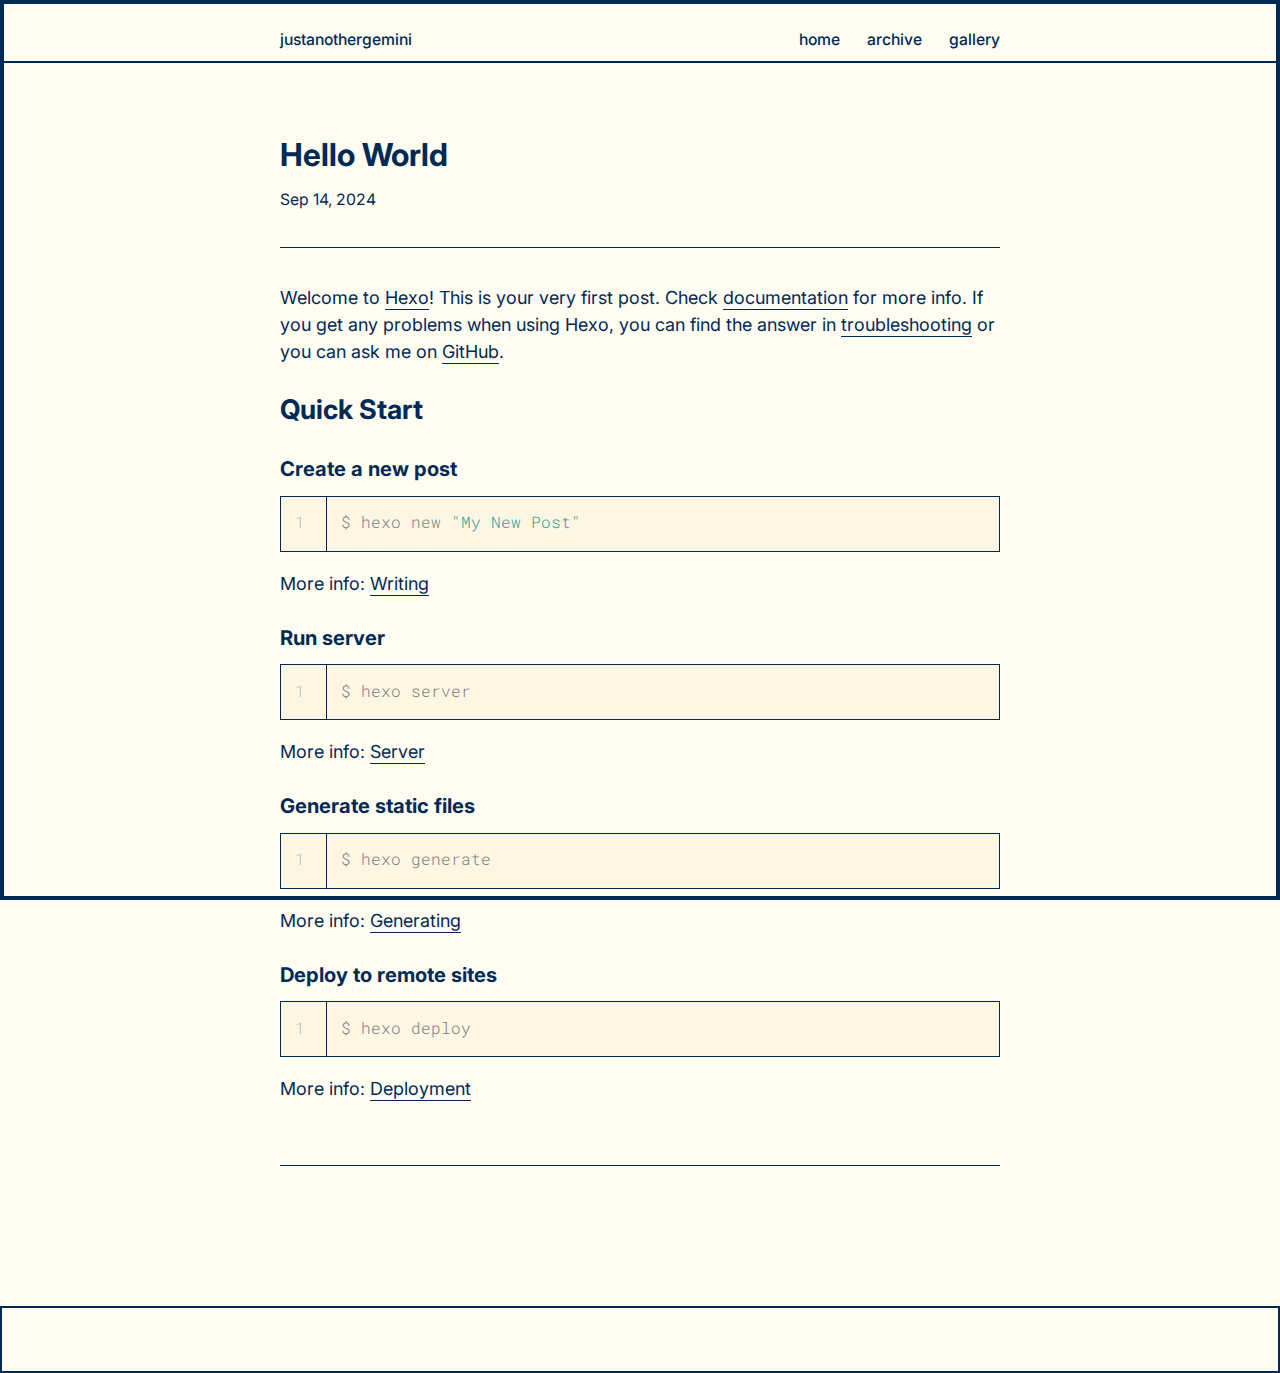
<file: 2024/09/14/hello-world/index.html>
<!DOCTYPE html>
<html lang="en">
  <head>
    <meta charset="UTF-8">
<meta name="viewport"
      content="width=device-width, initial-scale=1.0, maximum-scale=1.0, minimum-scale=1.0">
<meta http-equiv="X-UA-Compatible" content="ie=edge">

    <meta name="author" content="John Doe">







<title>Hello World | justanothergemini</title>



    <link rel="icon" href="/favicon.ico">



<style>
    @import url('https://fonts.googleapis.com/css2?family=Inter:wght@300;400;500;600;700&family=Noto+Sans+SC:wght@300;400;500;700&family=Roboto+Mono&display=swap');
</style>



    <!-- stylesheets list from _config.yml -->
    
    <link rel="stylesheet" href="/css/style.css">
    




    <!-- scripts list from _config.yml -->
    
    <script src="/js/menu.js"></script>
    










  <meta name="generator" content="Hexo 7.3.0"></head>
  <body>
    <div class="mask-border">
    </div>

    <div class="wrapper">

      <div class="header">
  <div class="flex-container">
    <div class="header-inner">
      <div class="site-brand-container">
        <a href="/">
          
            justanothergemini
          
        </a>
      </div>
      <div id="menu-btn" class="menu-btn" onclick="toggleMenu()">
        Menu
      </div>
      <nav class="site-nav">
        <ul class="menu-list">
          
            
              <li class="menu-item">
                <a href="/">home</a>
              </li> 
                   
          
            
              <li class="menu-item">
                <a href="/archives/">archive</a>
              </li> 
                   
          
            
              <li class="menu-item">
                <a href="/categories/gallery/">gallery</a>
              </li> 
                   
          
          
        </ul>
      </nav>
    </div>
  </div>
</div>


      <div class="main">
        <div class="flex-container">
          <article id="post">

  
    <div class="post-head">
    <div class="post-info">
        <div class="tag-list">
            
        </div>
        <div class="post-title">
            
            
                Hello World
            
            
        </div>
        <span class="post-date">
            Sep 14, 2024
        </span>
    </div>
    <div class="post-img">
        
            <div class="h-line-primary"></div>
              
    </div>
</div>
    <div class="post-content">
    <p>Welcome to <a target="_blank" rel="noopener" href="https://hexo.io/">Hexo</a>! This is your very first post. Check <a target="_blank" rel="noopener" href="https://hexo.io/docs/">documentation</a> for more info. If you get any problems when using Hexo, you can find the answer in <a target="_blank" rel="noopener" href="https://hexo.io/docs/troubleshooting.html">troubleshooting</a> or you can ask me on <a target="_blank" rel="noopener" href="https://github.com/hexojs/hexo/issues">GitHub</a>.</p>
<h2 id="Quick-Start"><a href="#Quick-Start" class="headerlink" title="Quick Start"></a>Quick Start</h2><h3 id="Create-a-new-post"><a href="#Create-a-new-post" class="headerlink" title="Create a new post"></a>Create a new post</h3><figure class="highlight bash"><table><tr><td class="gutter"><pre><span class="line">1</span><br></pre></td><td class="code"><pre><span class="line">$ hexo new <span class="string">&quot;My New Post&quot;</span></span><br></pre></td></tr></table></figure>

<p>More info: <a target="_blank" rel="noopener" href="https://hexo.io/docs/writing.html">Writing</a></p>
<h3 id="Run-server"><a href="#Run-server" class="headerlink" title="Run server"></a>Run server</h3><figure class="highlight bash"><table><tr><td class="gutter"><pre><span class="line">1</span><br></pre></td><td class="code"><pre><span class="line">$ hexo server</span><br></pre></td></tr></table></figure>

<p>More info: <a target="_blank" rel="noopener" href="https://hexo.io/docs/server.html">Server</a></p>
<h3 id="Generate-static-files"><a href="#Generate-static-files" class="headerlink" title="Generate static files"></a>Generate static files</h3><figure class="highlight bash"><table><tr><td class="gutter"><pre><span class="line">1</span><br></pre></td><td class="code"><pre><span class="line">$ hexo generate</span><br></pre></td></tr></table></figure>

<p>More info: <a target="_blank" rel="noopener" href="https://hexo.io/docs/generating.html">Generating</a></p>
<h3 id="Deploy-to-remote-sites"><a href="#Deploy-to-remote-sites" class="headerlink" title="Deploy to remote sites"></a>Deploy to remote sites</h3><figure class="highlight bash"><table><tr><td class="gutter"><pre><span class="line">1</span><br></pre></td><td class="code"><pre><span class="line">$ hexo deploy</span><br></pre></td></tr></table></figure>

<p>More info: <a target="_blank" rel="noopener" href="https://hexo.io/docs/one-command-deployment.html">Deployment</a></p>

</div> 

<script>
    window.onload = detectors();
</script>
    <div class="post-footer">
    <div class="h-line-primary"></div>
    <nav class="post-nav">
        <div class="prev-item">
           
        </div>
        <div class="next-item">
            
        </div>
    </nav>
</div>

    
      <div class="post-comment">

     

     
    
    

</div>
     
  
</article>
        </div>
      </div>
      
      <div class="footer">
    <div class="flex-container">
        <div class="footer-text">
            
            
                
        </div>
    </div>
</div>

    </div>

    
    

  </body>
</html>
</file>
<file: css/style.css>
.flex-container {
  width: 1000px;
  margin: 0 auto;
}
html {
  font-size: 18px;
}
@media (max-width: 1600px) {
  html {
    font-size: 18px;
  }
  .flex-container {
    width: 720px;
  }
}
@media (max-width: 1200px) {
  html {
    font-size: 18px;
  }
  .flex-container {
    width: 640px;
  }
}
@media (max-width: 688px) {
  .flex-container {
    display: block;
    width: calc(100% - 48px);
    padding-left: 24px;
    padding-right: 24px;
  }
}
/* normalize.css v8.0.0 | MIT License | github.com/necolas/normalize.css */
html {
  line-height: 1.15 /* 1 */;
  -webkit-text-size-adjust: 100% /* 2 */;
}
body {
  margin: 0;
}
h1 {
  font-size: 2em;
  margin: 0.67em 0;
}
hr {
  box-sizing: content-box /* 1 */;
  height: 0 /* 1 */;
  overflow: visible /* 2 */;
}
pre {
  font-family: monospace, monospace /* 1 */;
  font-size: 1em /* 2 */;
}
a {
  background-color: transparent;
}
abbr[title] {
  border-bottom: none /* 1 */;
  text-decoration: underline /* 2 */;
  text-decoration: underline dotted /* 2 */;
}
b,
strong {
  font-weight: bolder;
}
code,
kbd,
samp {
  font-family: monospace, monospace /* 1 */;
  font-size: 1em /* 2 */;
}
small {
  font-size: 80%;
}
sub,
sup {
  font-size: 75%;
  line-height: 0;
  position: relative;
  vertical-align: baseline;
}
sub {
  bottom: -0.25em;
}
sup {
  top: -0.5em;
}
img {
  border-style: none;
}
button,
input,
optgroup,
select,
textarea {
  font-family: inherit /* 1 */;
  font-size: 100% /* 1 */;
  line-height: 1.15 /* 1 */;
  margin: 0 /* 2 */;
}
button,
input {
  overflow: visible;
}
button,
select {
  text-transform: none;
}
button,
[type="button"],
[type="reset"],
[type="submit"] {
  -webkit-appearance: button;
}
button::-moz-focus-inner,
[type="button"]::-moz-focus-inner,
[type="reset"]::-moz-focus-inner,
[type="submit"]::-moz-focus-inner {
  border-style: none;
  padding: 0;
}
button:-moz-focusring,
[type="button"]-moz-focusring,
[type="reset"]-moz-focusring,
[type="submit"]-moz-focusring {
  outline: 1px dotted ButtonText;
}
fieldset {
  padding: 0.35em 0.75em 0.625em;
}
legend {
  box-sizing: border-box /* 1 */;
  color: inherit /* 2 */;
  display: table /* 1 */;
  max-width: 100% /* 1 */;
  padding: 0 /* 3 */;
  white-space: normal /* 1 */;
}
progress {
  vertical-align: baseline;
}
textarea {
  overflow: auto;
}
[type="checkbox"],
[type="radio"] {
  box-sizing: border-box /* 1 */;
  padding: 0 /* 2 */;
}
[type="number"]::-webkit-inner-spin-button,
[type="number"]::-webkit-outer-spin-button {
  height: auto;
}
[type="search"] {
  -webkit-appearance: textfield /* 1 */;
  outline-offset: -2px /* 2 */;
}
[type="search"]::-webkit-search-decoration {
  -webkit-appearance: none;
}
::-webkit-file-upload-button {
  -webkit-appearance: button /* 1 */;
  font: inherit /* 2 */;
}
details {
  display: block;
}
summary {
  display: list-item;
}
template {
  display: none;
}
[hidden] {
  display: none;
}
.highlight {
  color: #657b83;
}
.highlight table {
  background: #fdf6e3;
}
.highlight .code .comment,
.highlight .code .quote {
  color: #93a1a1;
}
.highlight .code .keyword,
.highlight .code .selector-tag,
.highlight .code .addition {
  color: #859900;
}
.highlight .code .number,
.highlight .code .string,
.highlight .code .meta .meta-string,
.highlight .code .literal,
.highlight .code .doctag,
.highlight .code .regexp {
  color: #2aa198;
}
.highlight .code .title,
.highlight .code .section,
.highlight .code .name,
.highlight .code .selector-id,
.highlight .code .selector-class {
  color: #268bd2;
}
.highlight .code .attribute,
.highlight .code .attr,
.highlight .code .variable,
.highlight .code .template-variable,
.highlight .code .class .title,
.highlight .code .type {
  color: #b58900;
}
.highlight .code .symbol,
.highlight .code .bullet,
.highlight .code .subst,
.highlight .code .meta,
.highlight .code .meta .keyword,
.highlight .code .selector-attr,
.highlight .code .selector-pseudo,
.highlight .code .link {
  color: #cb4b16;
}
.highlight .code .built_in,
.highlight .code .deletion {
  color: #dc322f;
}
.highlight .code .formula {
  background: #eee8d5;
}
.highlight .code .emphasis {
  font-style: italic;
}
.highlight .code .strong {
  font-weight: bold;
}
body {
  margin: 0;
}
.mask-border::before {
  content: '';
  width: 100%;
  height: 100vh;
  border: 4px #002a56 solid;
  position: fixed;
  top: 0;
  left: 0;
  pointer-events: none;
  z-index: 8;
}
.wrapper {
  display: flex;
  flex-direction: column;
  min-height: 100vh;
}
.main {
  flex-grow: 1;
  padding: 0;
  margin: 0;
}
div {
  display: block;
  padding: 0;
  margin: 0;
}
ul {
  list-style: none;
  padding: 0;
  margin: 0;
}
*::before,
*::after {
  box-sizing: border-box;
}
a {
  text-decoration: none;
  color: #002a56;
}
input {
  outline: none;
  border: none;
}
body {
  font-family: 'Inter', 'Noto Sans SC', helvetica, arial;
  font-size: 1rem;
  font-weight: 400;
  line-height: 1.5rem;
  color: #002a56;
  background-color: #fffcf2;
}
input[type=search]::-ms-clear {
  display: none;
  width: 0;
  height: 0;
}
input[type=search]::-ms-reveal {
  display: none;
  width: 0;
  height: 0;
}
input[type="search"]::-webkit-search-decoration,
input[type="search"]::-webkit-search-cancel-button,
input[type="search"]::-webkit-search-results-button,
input[type="search"]::-webkit-search-results-decoration {
  display: none;
}
.header {
  border: 2px solid #002a56;
  font-size: 0.875rem;
  font-weight: 500;
  line-height: 1.25rem;
  color: #002a56;
}
.header-inner {
  display: flex;
  flex-wrap: nowrap;
  align-items: center;
  margin-top: 1.5rem;
  margin-bottom: 0.5rem;
}
.header-inner #menu-btn {
  display: none;
}
.header-inner .site-nav {
  flex-grow: 1;
  overflow-x: auto;
}
.menu-list {
  text-align: right;
  display: flex;
}
.menu-list .menu-item {
  position: relative;
  margin-left: 1.5rem;
}
.menu-list:before {
  content: "";
  flex-grow: 1;
}
.menu-item:after {
  content: "";
  -webkit-transition: width 0.4s ease-in-out;
  transition: width 0.4s ease-in-out;
  position: absolute;
  left: 0;
  bottom: 0;
  width: 0;
  border-bottom: solid 1px #002a56;
}
.menu-item:hover:after {
  width: 100%;
}
.menu-item-active:after {
  border-bottom: solid 2px;
  width: 100%;
}
.logo-img {
  max-height: 2.25rem;
  width: auto;
  max-width: 100%;
  display: flex;
}
@media (max-width: 688px) {
  .header-inner {
    flex-wrap: wrap;
  }
  .header-inner #menu-btn {
    display: block !important;
    text-align: right;
    width: 50%;
  }
  .header-inner #menu-btn .icon {
    float: right;
  }
  .header-inner .site-brand-container {
    width: 50%;
  }
  .header-inner .site-nav {
    width: 100%;
  }
  .header-inner .site-nav .menu-list {
    height: 0;
    overflow: hidden;
  }
  .header-inner .site-nav .menu-list .menu-item {
    margin-right: 0;
    margin-left: auto;
    margin-top: 0.5rem;
  }
  .header-inner .site-nav .active {
    margin-top: 0.75rem;
    height: auto;
    flex-direction: column;
  }
}
.footer {
  margin-top: 3.5rem;
  border: 2px #002a56 solid;
  font-size: 0.75rem;
  font-weight: 400;
  line-height: 1.25rem;
  color: #002a56;
}
.footer .footer-text {
  margin-top: 2rem;
  margin-bottom: 3.5rem;
}
.post-list a {
  background-image: linear-gradient(#fffcf2, #fffcf2), linear-gradient(#002a56, #002a56);
  background-size: 100% 1px, 0% 1px;
  background-position: 100% 100%, 0 100%;
  background-repeat: no-repeat, no-repeat;
  transition: background-size 0.6s linear;
}
.post-list a:hover {
  background-size: 0 1px, 100% 1px;
}
.year-title {
  margin-top: 3.5rem;
  margin-bottom: 0.75rem;
  font-size: 1.75rem;
  font-weight: 700;
  line-height: 2.25rem;
  color: #ced6df;
}
.post-list-item {
  display: flex;
  flex-wrap: nowrap;
  margin-top: 0.75rem;
  align-items: top;
}
.post-list-item .post-title {
  flex-grow: 1;
  font-family: 'Inter', 'Noto Sans SC', helvetica, arial;
  font-size: 1rem;
  font-weight: 400;
  line-height: 1.5rem;
  color: #002a56;
  font-variation-settings: 'wght' 500;
}
.post-list-item .post-date {
  margin-left: 1.5rem;
  min-width: 8rem;
  text-align: right;
  font-size: 0.875rem;
  font-weight: 400;
  line-height: 1.25rem;
  color: #002a56;
  line-height: 1.5rem;
  color: #9faab5;
}
@media (max-width: 480px) {
  .post-list-item {
    flex-wrap: wrap;
  }
  .post-list-item .post-title {
    width: 100%;
  }
  .post-list-item .post-date {
    margin-left: 0;
    width: 100%;
    text-align: left;
  }
}
.post-gallery-list .h-line-secondary {
  margin-top: 0.75rem;
}
.post-gallery-list .h-line-secondary:last-child {
  display: none;
}
.post-gallery-item {
  display: flex;
  margin-top: 3.5rem;
  margin-bottom: 0.75rem;
}
.post-gallery-item .post-info {
  margin-right: 1.5rem;
  width: 50%;
  display: flex;
  flex-direction: column;
}
.post-gallery-item .post-info .post-title {
  margin-bottom: 0.75rem;
  font-size: 1.75rem;
  font-weight: 700;
  line-height: 2.25rem;
  color: #002a56;
}
.post-gallery-item .post-info .post-date {
  font-size: 0.875rem;
  font-weight: 400;
  line-height: 1.25rem;
  color: #002a56;
}
.post-gallery-item .post-img {
  width: 50%;
}
.post-gallery-item a {
  background-image: linear-gradient(#fffcf2, #fffcf2), linear-gradient(#002a56, #002a56);
  background-size: 100% 1px, 0% 1px;
  background-position: 100% 100%, 0 100%;
  background-repeat: no-repeat, no-repeat;
  transition: background-size 0.6s linear;
}
.post-gallery-item a:hover {
  background-size: 0 1px, 100% 1px;
}
@media (max-width: 480px) {
  .post-gallery-item {
    flex-wrap: wrap;
  }
  .post-gallery-item .post-info {
    width: 100%;
  }
  .post-gallery-item .post-img {
    width: 100%;
    margin-top: 0.75rem;
  }
}
.paginator {
  margin-top: 3.5rem;
}
.pagination {
  margin-top: 0.75rem;
  font-size: 0.875rem;
  font-weight: 500;
  line-height: 1.25rem;
  color: #002a56;
  display: flex;
}
.pagination:before {
  content: "";
  flex-grow: 1;
}
.page-number {
  position: relative;
  margin-left: 1.5rem;
}
.page-number:after {
  content: "";
  -webkit-transition: width 0.4s ease-in-out;
  transition: width 0.4s ease-in-out;
  position: absolute;
  left: 0;
  bottom: 0;
  width: 0;
  border-bottom: solid 1px #002a56;
}
.page-number:hover:after {
  width: 100%;
}
.pagination .current:after {
  border-bottom: solid 2px;
  width: 100%;
}
.pagination .space {
  margin-left: 1.5rem;
}
.profile {
  margin-top: 3.5rem;
  display: flex;
  flex-direction: row-reverse;
}
.profile .profile-content {
  width: 100%;
  margin: 0 1.5rem 0 0;
}
.profile .profile-content .profile-title {
  margin-top: 0;
  margin-bottom: 0.5rem;
}
.profile .profile-content .profile-body {
  margin-top: 0;
  margin-bottom: 2rem;
}
.profile .profile-content .profile-title {
  font-size: 1.75rem;
  font-weight: 700;
  line-height: 2.25rem;
  color: #002a56;
}
.profile .profile-content .profile-body {
  font-family: 'Inter', 'Noto Sans SC', helvetica, arial;
  font-size: 1rem;
  font-weight: 400;
  line-height: 1.5rem;
  color: #002a56;
}
.profile .profile-content .profile-link {
  margin-top: 0;
  margin-bottom: 0.75rem;
  font-size: 0.875rem;
  font-weight: 500;
  line-height: 1.25rem;
  color: #002a56;
}
.profile .profile-image {
  width: 50%;
}
@media (max-width: 600px) {
  .profile {
    flex-wrap: wrap;
  }
  .profile .profile-content {
    width: 100%;
    margin-top: 0.75rem;
  }
  .profile .profile-image {
    width: 100%;
  }
}
.search-popup {
  visibility: hidden;
}
.search-activate {
  visibility: visible;
}
.search-popup-overlay {
  position: fixed;
  left: 0;
  top: 0;
  height: 100%;
  width: 100%;
  background: rgba(0,0,0,0.2);
}
.search-popup-window {
  position: absolute;
  top: 50%;
  left: 50%;
  background: #fffcf2;
  transform: translate(-50%, -50%);
  width: 640px;
  height: 60%;
  border: 2px solid #002a56;
  overflow: hidden;
  display: flex;
  flex-direction: column;
}
.search-result-container {
  flex-grow: 1;
  overflow: scroll;
  padding: 0.75rem 0.75rem;
}
.search-result-container .search-result-message {
  font-family: 'Roboto Mono', menlo, monospace;
  font-size: 0.875rem;
  line-height: 1rem;
  color: #ced6df;
  text-transform: lowercase;
  color: #9faab5;
}
.search-result-container .search-result-title {
  font-size: 1rem;
  font-weight: 700;
  line-height: 1.25rem;
  color: #002a56;
  color: #002a56;
}
.search-result-container a {
  background-image: linear-gradient(#fffcf2, #fffcf2), linear-gradient(#002a56, #002a56);
  background-size: 100% 1px, 0% 1px;
  background-position: 100% 100%, 0 100%;
  background-repeat: no-repeat, no-repeat;
  transition: background-size 0.6s linear;
}
.search-result-container a:hover {
  background-size: 0 1px, 100% 1px;
}
.search-result-container li {
  padding-bottom: 0.75rem;
  padding-top: 1rem;
}
.search-result-container .search-result {
  font-family: 'Inter', 'Noto Sans SC', helvetica, arial;
  font-size: 1rem;
  font-weight: 400;
  line-height: 1.5rem;
  color: #002a56;
  color: #002a56;
  margin-top: 0.5rem;
  margin-bottom: 0.5rem;
}
.search-result-container mark {
  color: #002a56;
  background-color: #fff59b;
}
.search-header {
  display: flex;
  flex-direction: row;
  align-items: center;
  padding: 0.75rem 0.75rem;
  border-bottom: 2px solid #002a56;
}
.search-header .search-input-container {
  flex-grow: 1;
}
.search-header .search-input-container .search-input {
  width: 100%;
  font-size: 1rem;
  font-weight: 500;
  line-height: 1.25rem;
  color: #002a56;
  color: #002a56;
  background-color: #fffcf2;
}
.search-header .search-input-container .search-input::placeholder {
  color: #9faab5;
}
.search-header .search-close-btn {
  flex-grow: 0;
  margin-left: 0.75rem;
  margin: auto;
  cursor: pointer;
}
@media (max-width: 688px) {
  .search-popup-window {
    width: 100%;
    height: 100%;
  }
}
.post-content {
  margin-top: 2rem;
}
h1,
h2,
h3,
h4,
h5,
h6 {
  margin-top: 1.5rem;
  margin-bottom: 0.75rem;
}
h1 {
  font-size: 1.75rem;
  font-weight: 700;
  line-height: 2.25rem;
  color: #002a56;
}
h2 {
  font-size: 1.5rem;
  font-weight: 700;
  line-height: 2rem;
  color: #002a56;
}
h3 {
  font-size: 1.125rem;
  font-weight: 700;
  line-height: 1.5rem;
  color: #002a56;
}
h4 {
  font-size: 1rem;
  font-weight: 700;
  line-height: 1.25rem;
  color: #002a56;
}
h5 {
  font-size: 1rem;
  font-weight: 600;
  line-height: 1.25rem;
  color: #002a56;
}
h6 {
  font-size: 1rem;
  font-weight: 500;
  line-height: 1.25rem;
  color: #002a56;
}
p {
  font-family: 'Inter', 'Noto Sans SC', helvetica, arial;
  font-size: 1rem;
  font-weight: 400;
  line-height: 1.5rem;
  color: #002a56;
}
strong {
  font-size: 1rem;
  font-weight: 700;
  line-height: 1.5rem;
  color: #002a56;
}
em {
  font-size: 1rem;
  font-weight: 400;
  font-style: italic;
  line-height: 1.5rem;
  color: #002a56;
}
del {
  font-size: 1rem;
  font-weight: 400;
  line-height: 1.5rem;
  text-decoration: line-through;
  color: #002a56;
}
.post-content a {
  padding-bottom: 2px;
  background-image: linear-gradient(#002a56, #002a56), linear-gradient(#002a56, #002a56);
  background-size: 100% 1px, 0 2px;
  background-position: 100% 100%, 0 100%;
  background-repeat: no-repeat, no-repeat;
  transition: background-size 0.6s linear;
}
.post-content a:hover {
  background-size: 100% 1px, 100% 2px;
}
blockquote {
  margin-left: 0;
  margin-right: 0;
  margin-top: 1rem;
  border-left: 0.25rem solid #9faab5;
}
blockquote p {
  margin-left: 1rem;
  margin-top: 0;
  margin-bottom: 0;
  margin-right: 1rem;
  padding-top: 0.5rem;
  padding-bottom: 0.5rem;
}
blockquote blockquote {
  margin-left: 1rem;
  margin-top: 0;
  margin-bottom: 0;
}
.post-content li {
  font-family: 'Inter', 'Noto Sans SC', helvetica, arial;
  font-size: 1rem;
  font-weight: 400;
  line-height: 1.5rem;
  color: #002a56;
  margin-top: 0.5rem;
}
.post-content ol {
  padding-left: 1.5rem;
  margin-left: 0.75rem;
  margin-right: 0.75rem;
  margin-top: 1rem;
}
.post-content ol ol {
  margin-top: 0.5rem;
}
.post-content ul {
  padding-left: 1.5rem;
  margin-left: 0.75rem;
  margin-right: 0.75rem;
  margin-top: 1rem;
}
.post-content ul ul {
  margin-top: 0.5rem;
}
.post-content ul li {
  list-style-type: disc;
}
.post-content .task-list {
  padding-left: 0;
}
.post-content .task-list .task-list-item {
  list-style: none;
}
dl dt {
  padding: 0.5rem 0;
  font-size: 1rem;
  font-weight: 700;
  line-height: 1.5rem;
  color: #002a56;
}
dl dt::after {
  content: " :";
}
dl dd {
  margin: 0;
}
.post-head {
  margin-top: 3.5rem;
}
.post-head .post-info {
  width: 100%;
  display: flex;
  flex-direction: column;
}
.post-head .post-info .post-title {
  margin-bottom: 0.75rem;
  font-size: 1.75rem;
  font-weight: 700;
  line-height: 2.25rem;
  color: #002a56;
}
.post-head .post-info .post-date {
  font-size: 0.875rem;
  font-weight: 400;
  line-height: 1.25rem;
  color: #002a56;
}
.post-head .post-img {
  margin-top: 2rem;
}
.post-footer {
  margin-top: 3.5rem;
}
.post-footer a {
  background-image: linear-gradient(#fffcf2, #fffcf2), linear-gradient(#002a56, #002a56);
  background-size: 100% 1px, 0% 1px;
  background-position: 100% 100%, 0 100%;
  background-repeat: no-repeat, no-repeat;
  transition: background-size 0.6s linear;
}
.post-footer a:hover {
  background-size: 0 1px, 100% 1px;
}
.post-nav {
  margin-top: 0.75rem;
  display: flex;
  flex-wrap: wrap;
  font-size: 0.875rem;
  font-weight: 500;
  line-height: 1.25rem;
  color: #002a56;
}
.post-nav .prev-item {
  display: flex;
  text-align: left;
  min-width: 50%;
  align-items: center;
}
.post-nav .prev-item .arrow-left {
  margin-right: 0.25rem;
}
.post-nav .next-item {
  display: flex;
  flex-direction: row-reverse;
  text-align: right;
  min-width: 50%;
  align-items: center;
}
.post-nav .next-item .arrow-right {
  margin-left: 0.25rem;
}
.post-comment {
  margin-top: 3.5rem;
}
.v[data-class="v"] .vsys {
  display: none !important;
}
.vcontent p {
  margin-top: 0 !important;
  font-size: 0.875rem !important;
  color: #002a56 !important;
}
code {
  font-family: 'Roboto Mono', menlo, monospace;
  font-size: 0.875rem;
  line-height: 1rem;
  color: #0177aa;
}
.code pre span {
  font-family: 'Roboto Mono', menlo, monospace;
  font-size: 0.875rem;
  line-height: 1rem;
  color: #7e7e7e;
}
.highlight {
  margin: 0 0 1rem 0;
}
.highlight .line {
  width: 3rem;
}
td.gutter {
  width: 1rem;
  position: -webkit-sticky;
  position: sticky;
  left: 0;
}
td.gutter span {
  font-family: 'Roboto Mono', menlo, monospace;
  font-size: 0.875rem;
  line-height: 1rem;
  color: #bababa;
}
td.gutter pre {
  overflow-x: visible;
}
td span {
  line-height: 0.25rem;
}
pre {
  margin: 0;
  overflow-x: auto;
}
table,
td,
th {
  border: #002a56 solid 1px;
  width: 100%;
  text-align: left;
}
table {
  border-collapse: collapse;
  table-layout: fixed;
}
td,
th {
  padding: 0.75rem;
}
th {
  font-variation-settings: 'wght' 500;
}
td {
  font-variation-settings: 'wght' 300;
}
table,
tboby,
tr,
td {
  background-color: inherit;
}
.highlight>table {
  min-width: fit-content;
}
@media (max-width: 480px) {
  .block-table {
    display: block;
    overflow-x: auto;
  }
}
img {
  width: 100%;
  height: auto;
}
.video-container {
  width: 100%;
  padding-top: 56.25%;
  position: relative;
}
.video-container>iframe {
  position: absolute;
  top: 0;
  left: 0;
  width: 100%;
  height: 100%;
}
.gist td {
  border: 0;
}
.gist a {
  color: #9faab5;
  background-image: none !important;
}
blockquote>footer {
  margin: 0 1rem;
  padding: 0.5rem 0;
  font-size: 0.75rem;
  color: #9faab5;
}
blockquote>footer cite {
  margin-left: 0.5rem;
}
blockquote>footer cite::before {
  content: " — ";
}
blockquote>footer strong {
  color: #9faab5;
  font-size: 0.75rem;
}
blockquote>footer a {
  color: #9faab5;
  background-image: none !important;
}
figcaption {
  font-family: roboto-mono, menlo, monospace;
  font-size: 0.75rem;
  padding: 0.5rem 0;
  color: #9faab5;
}
figcaption span {
  padding-right: 0.5rem;
}
figcaption a {
  color: #9faab5;
  background-image: none !important;
}
blockquote.pullquote.left {
  float: left;
}
blockquote.pullquote.right {
  float: right;
}
ul li.task-list-item {
  position: relative;
}
ul li.task-list-item>input[type=checkbox] {
  list-style: none;
  background: none;
  appearance: none;
  -webkit-appearance: none;
  -moz-appearance: none;
  width: 1.5rem;
  display: inline-block;
  border: none;
  opacity: 1;
}
ul li.task-list-item>input[type=checkbox][checked]:before {
  background: #002a56;
  -webkit-mask-image: url("../icon/checkbox-checked.svg");
  -webkit-mask-position: center center;
  mask-image: url("../icon/checkbox-checked.svg");
  -webkit-mask-repeat: no-repeat;
}
ul li.task-list-item>input[type=checkbox]:before {
  background: #002a56;
  -webkit-mask-image: url("../icon/checkbox-default.svg");
  -webkit-mask-position: center center;
  mask-image: url("../icon/checkbox-default.svg");
  -webkit-mask-repeat: no-repeat;
}
ul li.task-list-item>input[type=checkbox]:after,
ul li.task-list-item>input[type=checkbox]:before {
  display: block;
  position: absolute;
  content: "X";
  color: transparent;
  left: 0;
  top: 0;
  width: 1.25rem;
  height: 1.5rem;
  background-size: contain;
  background-repeat: no-repeat;
  background-position-x: 0;
  background-position-y: center;
  --webkit-touch-callout: none;
}
.icon {
  display: block;
  background-color: #002a56;
  width: 1.25rem;
  height: 1.25rem;
}
.arrow-up {
  -webkit-mask-image: url("../icon/arrow-up.svg");
  mask-image: url("../icon/arrow-up.svg");
}
.arrow-left {
  -webkit-mask-image: url("../icon/arrow-left.svg");
  mask-image: url("../icon/arrow-left.svg");
}
.arrow-right {
  -webkit-mask-image: url("../icon/arrow-right.svg");
  mask-image: url("../icon/arrow-right.svg");
}
.close-btn {
  -webkit-mask-image: url("../icon/close-btn.svg");
  mask-image: url("../icon/close-btn.svg");
}
.h-line-primary {
  background-color: #002a56;
  height: 1px;
}
.h-line-secondary {
  background-color: #9faab5;
  height: 1px;
}
hr {
  background-color: #ced6df;
  height: 1px;
  border: 0;
}
.tag-list {
  display: flex;
  flex-wrap: wrap;
  margin-bottom: 0.5rem;
}
.tag-title {
  margin: 0.75rem 0;
  color: #9faab5;
  font-size: 0.875rem;
}
.tag-title a {
  color: #9faab5;
}
.post-tag {
  font-size: 0.75rem;
  font-weight: 500;
  line-height: 1rem;
  border: 1px solid #002a56;
  margin-right: 0.25rem;
  margin-bottom: 0.25rem;
  padding: 0.25rem 0.5rem 0.25rem 0.5rem;
  border-radius: 1rem;
}
.post-tag a {
  background-image: none !important;
}
.post-tag:hover {
  background-color: #002a56;
}
.post-tag:hover a {
  color: #fffcf2;
}
</file>
